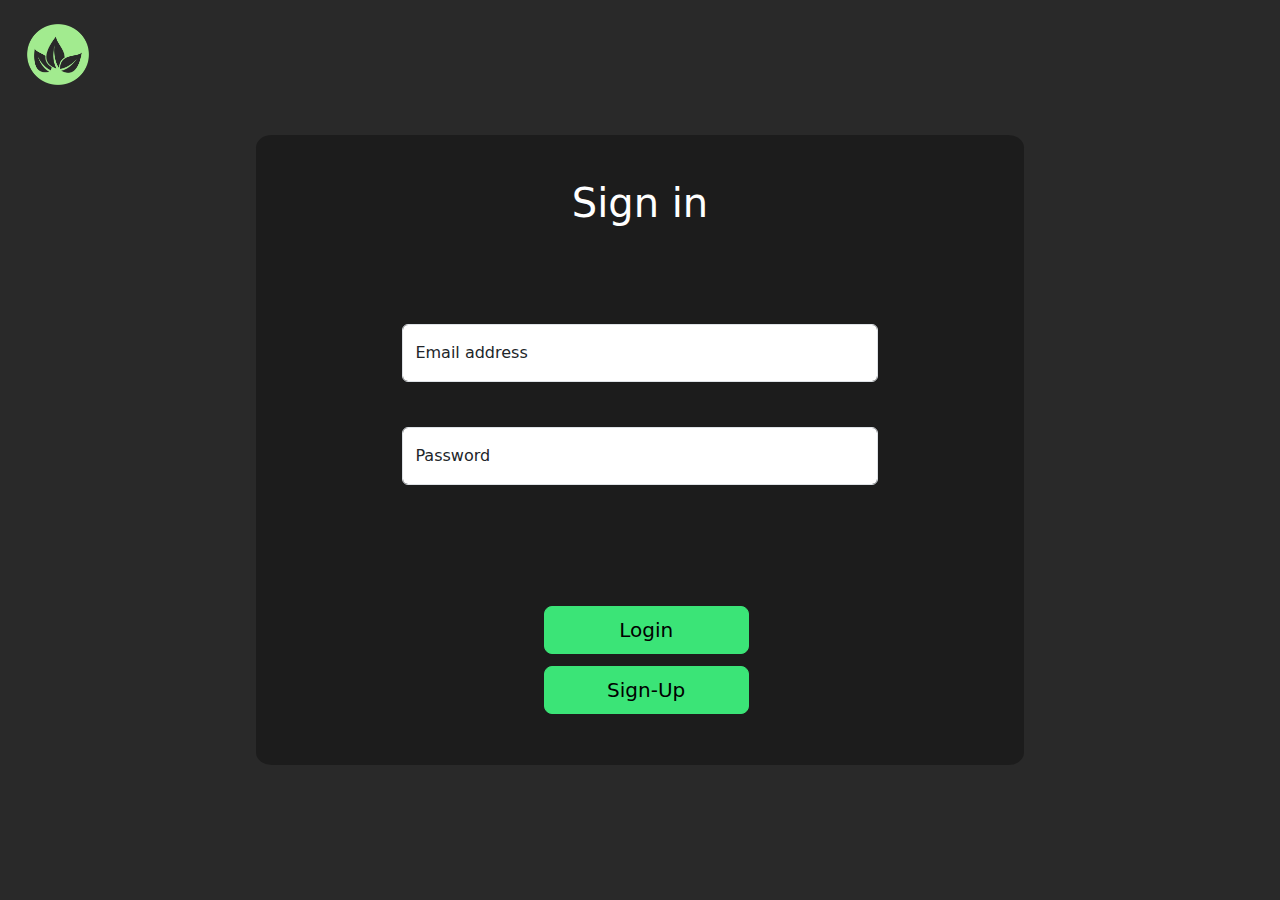
<file: index.html>
<!DOCTYPE html>
<html lang="en">
<head>
    <meta charset="UTF-8">
    <meta name="description" content="Crop monitoring system ">
    <meta name="keywords" content="Green Shadow (Pvt) Ltd ">
    <meta name="author" content="Thesandu Thathsara">
    <meta name="viewport" content="width=device-width,initial-scale=1.0">
    <title>Crop Monitoring System </title>
    <link rel="stylesheet" href="assets/lib/normalize.css">
    <link rel="stylesheet" href="assets/bootstrap/css/bootstrap.min.css">
    <link rel="icon" type="image/x-icon" href="assets/logo/green-shadow-high-resolution-logo-transparent.png">
    <link rel="stylesheet" href="assets/css/login-page.css">
</head>
<body id="body">
<header>
    <img width="150" height="80" src="assets/logo/green-shadow-high-resolution-logo-transparent.png"/>
</header>
<section id="login-section">
    <div id="login" class="container">
        <h1 id="login-title">Sign in</h1>
        <div id="login-form" class="container">
            <div id="email-div" class="form-floating mb-3">
                <input style="margin-bottom: 5vh" type="email" class="form-control" id="floatingInput"
                       placeholder="name@example.com">
                <label for="floatingInput">Email address</label>
            </div>
            <div id="password-div" class="form-floating">
                <input type="password" class="form-control" id="floatingPassword" placeholder="Password">
                <label for="floatingPassword">Password</label>
            </div>
        </div>
        <div id="button-div" class="d-grid gap-2 d-md-block container ">
            <button id="login-button" class="btn btn-primary btn-lg container" type="button">Login</button>
            <button id="signup-button" class="btn btn-primary btn-lg container" type="button" onclick="navigateToSignUp()">Sign-Up</button>
        </div>
    </div>
</section>
<script src="assets/bootstrap/js/bootstrap.bundle.min.js"></script>
<script>
    function navigateToSignUp() { window.location.href = 'sections/signUp-page.html'}
</script>
</body>
</html>
</file>
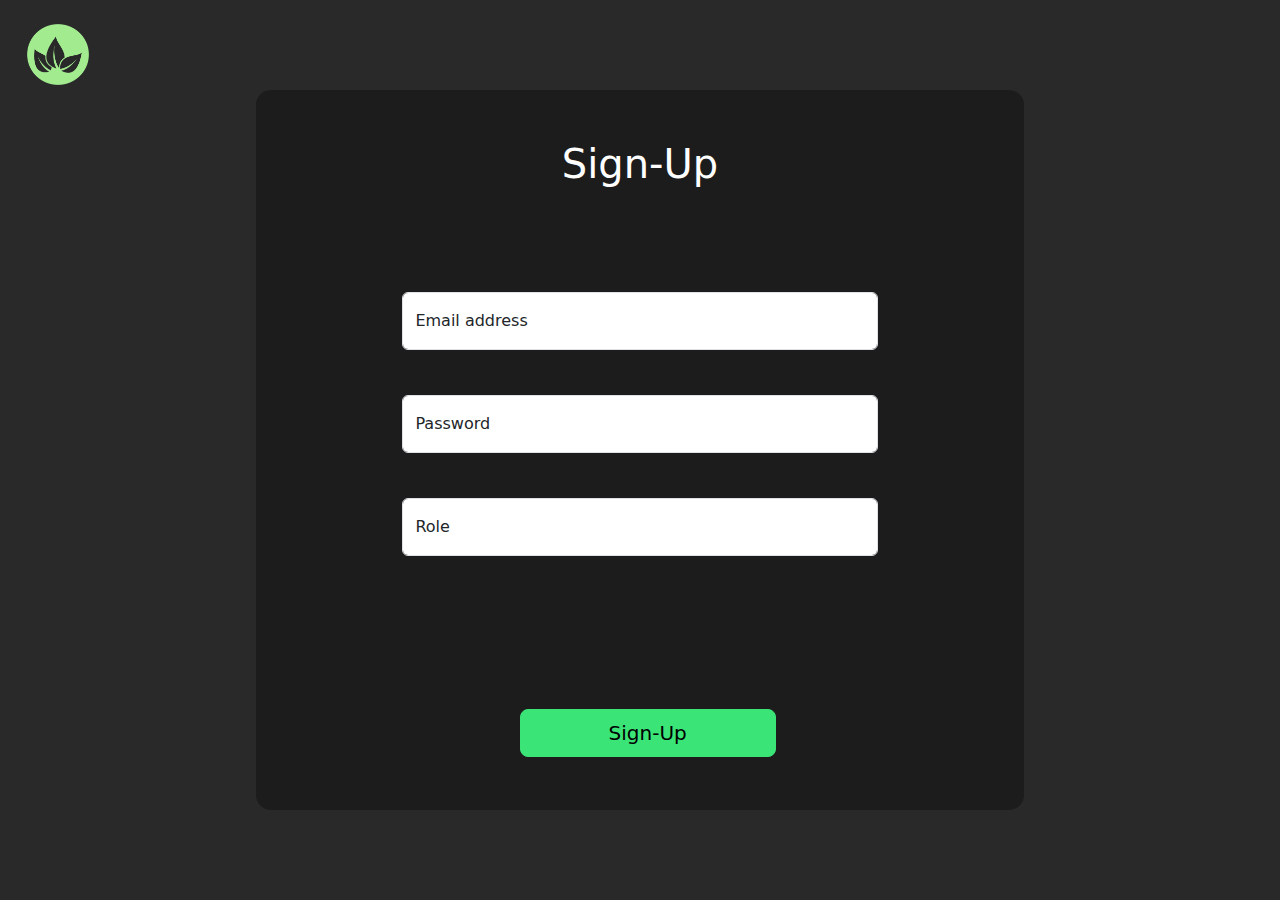
<file: sections/signUp-page.html>
<!DOCTYPE html>
<html lang="en">
<head>
    <meta charset="UTF-8">
    <meta name="author" content="Thesandu Thathsara">
    <meta name="viewport" content="width=device-width,initial-scale=1.0">
    <title>signUp-page</title>
    <link rel="stylesheet" href="../assets/lib/normalize.css">
    <link rel="stylesheet" href="../assets/bootstrap/css/bootstrap.min.css">
    <link rel="icon" type="image/x-icon" href="../assets/logo/green-shadow-high-resolution-logo-transparent.png">
    <link rel="stylesheet" href="../assets/css/signUp-page.css">

</head>
<body id="body">
<header>
    <img width="150" height="80" src="../assets/logo/green-shadow-high-resolution-logo-transparent.png"/>
</header>
<section id="signUp-section">
    <div id="signUp" class="container">
        <h1 id="signUp-title">Sign-Up</h1>
        <div id="signUp-form" class="container">
            <div id="email-div" class="form-floating mb-3">
                <input style="margin-bottom: 5vh" type="email" class="form-control" id="floatingInput"
                       placeholder="name@example.com">
                <label for="floatingInput">Email address</label>
            </div>
            <div id="password-div" class="form-floating">
                <input style="margin-bottom: 5vh" type="password" class="form-control" id="floatingPassword"
                       placeholder="Password">
                <label for="floatingPassword">Password</label>
            </div>
            <div id="role-div" class="form-floating mb-3">
                <input type="text" class="form-control" id="floatingInput2" placeholder="Administrator">
                <label for="floatingInput2">Role</label>
            </div>
        </div>
        <div id="button-div" class="d-grid gap-2 d-md-block container ">
            <button id="signUp-button" class="btn btn-primary btn-lg container" type="button">Sign-Up</button>
        </div>
    </div>
</section>
<script src="../assets/bootstrap/js/bootstrap.bundle.min.js"></script>
</body>
</html>
</file>
<file: assets/css/login-page.css>
#body {
    background: rgba(0, 0, 0, 0.84);
}

#body > header {
    width: auto;
    height: auto;
}

#body > header > img {
    position: absolute;
    left: 2%;
    top: 2.5%;
}

#login {
    background: rgba(0, 0, 0, 0.31);
    width: 60%;
    height: 70%;
    left: 0;
    right: 0;
    top: 0;
    bottom: 0;
    position: absolute;
    margin: auto;
    border-radius: 2%;
}

#login-form {
    width: 65%;
    height: 45%;
    position: absolute;
    right: 0;
    left: 0;
    top: 30%;
    /*bottom: 0;*/
    margin: auto;
}

/*#password-div{*/
/*    position: absolute;*/
/*}*/

#login-button, #signup-button {
    background: rgb(59, 228, 119);
    border-color: rgb(59, 228, 119);
    color: black;
    margin: 3%;
}

#button-div {
    position: absolute;
    width: fit-content;
    height: fit-content;
    left: 0;
    right: 0;
    margin: auto;
    bottom: 5vh;
}

#login-title {
    position: absolute;
    left: 0;
    right: 0;
    top: 7%;
    margin: auto;
    width: fit-content;
    height: fit-content;
    color: white;
}

@media only screen and (min-width: 320px) and (max-width: 375.9px) {
    #body > header > img {
        width: 15%;
        height: 6%;
    }
}

@media only screen and (min-width: 375px) and (max-width: 425.9px) {
    #body > header > img {
        width: 15%;
        height: 7%;
    }
}

@media only screen and (min-width: 425px) and (max-width: 768.9px) {
    #body > header > img {
        width: 8%;
        height: 7%;
    }
}

@media only screen and (min-width: 768px) and (max-width: 1023.9px) {
    #body > header > img {
        width: 7%;
        height: 7%;
    }
}

@media only screen and (min-width: 1024px) and (max-width: 1439.9px) {
    #body > header > img {
        width: 5%;
        height: 7%;
    }
}

@media only screen and (min-width: 1440px) {
    #body > header > img {
        width: 4%;
        height: 7%;
    }
}


#login-button:hover, #signup-button:hover {
    box-shadow: rgb(59, 228, 119) 0px 5px 15px;
    font-weight: bold;
}
#login-button:active, #signup-button:active {
    box-shadow:  0px 0px 0px;
    font-weight: normal;
    color: white;
}
</file>
<file: assets/css/signUp-page.css>
#body {
    background: rgba(0, 0, 0, 0.84);
}

#body > header {
    width: auto;
    height: auto;
}

#body > header > img {
    position: absolute;
    left: 2%;
    top: 2.5%;
}

#signUp {
    background: rgba(0, 0, 0, 0.31);
    width: 60%;
    height: 80%;
    left: 0;
    right: 0;
    top: 0;
    bottom: 0;
    position: absolute;
    margin: auto;
    border-radius: 2%;
}

#signUp-form {
    width: 65%;
    height: 45%;
    position: absolute;
    right: 0;
    left: 0;
    top: 28%;
    /*bottom: 0;*/
    margin: auto;
}

/*#password-div{*/
/*    position: absolute;*/
/*}*/

#signUp-button {
    background: rgb(59, 228, 119);
    border-color: rgb(59, 228, 119);
    color: black;
    margin: 3%;
    width: 20vw;
}

#button-div {
    position: absolute;
    width: fit-content;
    height: fit-content;
    left: 0;
    right: 0;
    margin: auto;
    bottom: 5vh;
}

#signUp-title {
    position: absolute;
    left: 0;
    right: 0;
    top: 7%;
    margin: auto;
    width: fit-content;
    height: fit-content;
    color: white;
}

@media only screen and (min-width: 320px) and (max-width: 375.9px) {
    #body > header > img {
        width: 15%;
        height: 6%;
    }
}

@media only screen and (min-width: 375px) and (max-width: 425.9px) {
    #body > header > img {
        width: 15%;
        height: 7%;
    }
}

@media only screen and (min-width: 425px) and (max-width: 768.9px) {
    #body > header > img {
        width: 8%;
        height: 7%;
    }
}

@media only screen and (min-width: 768px) and (max-width: 1023.9px) {
    #body > header > img {
        width: 7%;
        height: 7%;
    }
}

@media only screen and (min-width: 1024px) and (max-width: 1439.9px) {
    #body > header > img {
        width: 5%;
        height: 7%;
    }
}

@media only screen and (min-width: 1440px) {
    #body > header > img {
        width: 4%;
        height: 7%;
    }
}


#signUp-button:hover {
    box-shadow: rgb(59, 228, 119) 0px 5px 15px;
    font-weight: bold;
}
#signUp-button:active {
    box-shadow:  0px 0px 0px;
    font-weight: normal;
    color: white;
}
</file>
